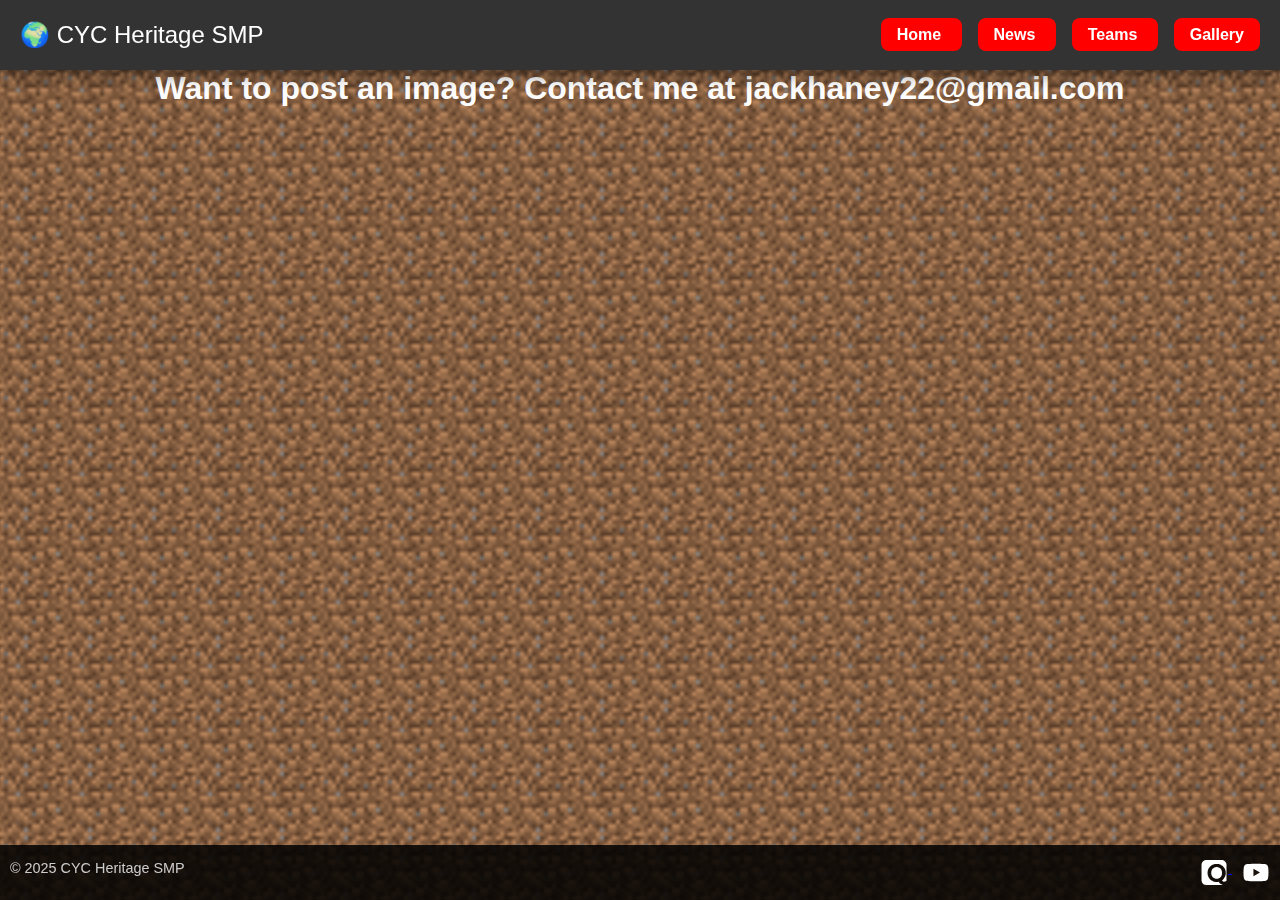
<file: gallery.html>
<!DOCTYPE html>
<html lang="en">
<head>
    <meta charset="UTF-8">
    <title>CYC Heritage SMP</title>
    <link rel="icon" type="image/png" href="icon.png">
    <link rel="stylesheet" href="./styles.css">
</head>
<body>

<header style="height: 70px; display: flex; align-items: center; justify-content: space-between; padding: 10px 20px; background-color: #333;">
    <a href="./index.html" style="color: white; text-decoration: none; font-size: 1.5em;">
        🌍 CYC Heritage SMP
    </a>
    <div>
        <a href="./index.html" style="
        background-color: #ff0000;
        color: white;
        padding: 8px 16px;
        border-radius: 8px;
        text-decoration: none;
        font-weight: bold;
        transition: background-color 0.3s;
        margin-left: 16px;
        text-align: center;
    " onmouseover="this.style.backgroundColor='#cc0000';" onmouseout="this.style.backgroundColor='#ff0000';">
            Home
        </a>
        <a href="./news.html" style="
        background-color: #ff0000;
        color: white;
        padding: 8px 16px;
        border-radius: 8px;
        text-decoration: none;
        font-weight: bold;
        transition: background-color 0.3s;
        margin-left: 16px;
        text-align: center;
    " onmouseover="this.style.backgroundColor='#cc0000';" onmouseout="this.style.backgroundColor='#ff0000';">
            News
        </a>
        <a href="./teams.html" style="
        background-color: #ff0000;
        color: white;
        padding: 8px 16px;
        border-radius: 8px;
        text-decoration: none;
        font-weight: bold;
        transition: background-color 0.3s;
        margin-left: 16px;
        text-align: center;
    " onmouseover="this.style.backgroundColor='#cc0000';" onmouseout="this.style.backgroundColor='#ff0000';">
            Teams
        </a>
        <a href="./gallery.html" style="
        background-color: #ff0000;
        color: white;
        padding: 8px 16px;
        border-radius: 8px;
        text-decoration: none;
        font-weight: bold;
        transition: background-color 0.3s;
        margin-left: 16px;
        text-align: center;
    " onmouseover="this.style.backgroundColor='#cc0000';" onmouseout="this.style.backgroundColor='#ff0000';">
            Gallery
        </a>
    </div>
</header>

<h1>Want to post an image? Contact me at jackhaney22@gmail.com</h1>

<footer>
    <p style="position: absolute; left: 10px;">&copy; 2025 CYC Heritage SMP</p>
    <a style="margin-right: 10px;" href="https://qc1159.github.io/Quick-Chat/?chatwith=CYCHeritageSMP" target="_blank" class="quickchat-icon" aria-label="Quick Chat Page">
        <img src="QuickChat.svg" alt="YouTube" width="28" height="28">
    </a>
    <a style="margin-right: 10px;" href="https://www.youtube.com/@CYCHeritageSMP" target="_blank" class="youtube-icon" aria-label="YouTube Channel">
        <img src="Youtube.svg" alt="YouTube" width="28" height="28">
    </a>
</footer>

<script>
    document.addEventListener("DOMContentLoaded", async () => {
        const csvUrl = "https://docs.google.com/spreadsheets/d/1M0rXV5xH1FOOn49ha6fBrvpfvQPbtJMvkbVkZ9D4HOQ/export?format=csv&id=1M0rXV5xH1FOOn49ha6fBrvpfvQPbtJMvkbVkZ9D4HOQ&gid=0"; // Replace with your actual CSV URL

        const response = await fetch(csvUrl);
        const text = await response.text();
        const rows = parseCSV(text);

        // Filter out empty rows and reverse for newest first
        const validRows = rows.filter(r => r.some(cell => cell.trim() !== "")).reverse();

        const header = document.querySelector("header");

        validRows.reverse().forEach(([_1, _2, _3, _4, _5, title, image, styledText]) => {
            if (title && image && styledText) {
                const section = document.createElement("section");

                const h2 = document.createElement("h2");
                h2.textContent = title || "Untitled";

                const p1 = document.createElement("img");
                p1.src = image;

                p1.style.width = "100%";
                p1.style.borderRadius = "10px";

                const p2 = document.createElement("p");
                p2.textContent = styledText || "";
                p2.style.color = "#ffcc00"; // Example style
                p2.style.fontStyle = "italic";

                section.appendChild(h2);
                section.appendChild(p1);
                section.appendChild(p2);

                // Insert each section directly after the header, so newer ones stack on top
                header.insertAdjacentElement("afterend", section);
            }
        });


        // Scroll to top section
        //const firstSection = document.querySelector("section");
        //if (firstSection) firstSection.scrollIntoView({ behavior: "smooth" });
    });

    function parseCSV(text) {
        const rows = [];
        const lines = text.trim().split("\n");

        for (const line of lines) {
            const cells = [];
            let current = "";
            let insideQuotes = false;

            for (let i = 0; i < line.length; i++) {
                const char = line[i];

                if (char === '"' && line[i + 1] === '"') {
                    // Escaped quote
                    current += '"';
                    i++;
                } else if (char === '"') {
                    insideQuotes = !insideQuotes;
                } else if (char === ',' && !insideQuotes) {
                    cells.push(current.trim());
                    current = "";
                } else {
                    current += char;
                }
            }

            cells.push(current.trim()); // push last cell
            rows.push(cells);
        }

        return rows;
    }


</script>

</body>
</html>
</file>
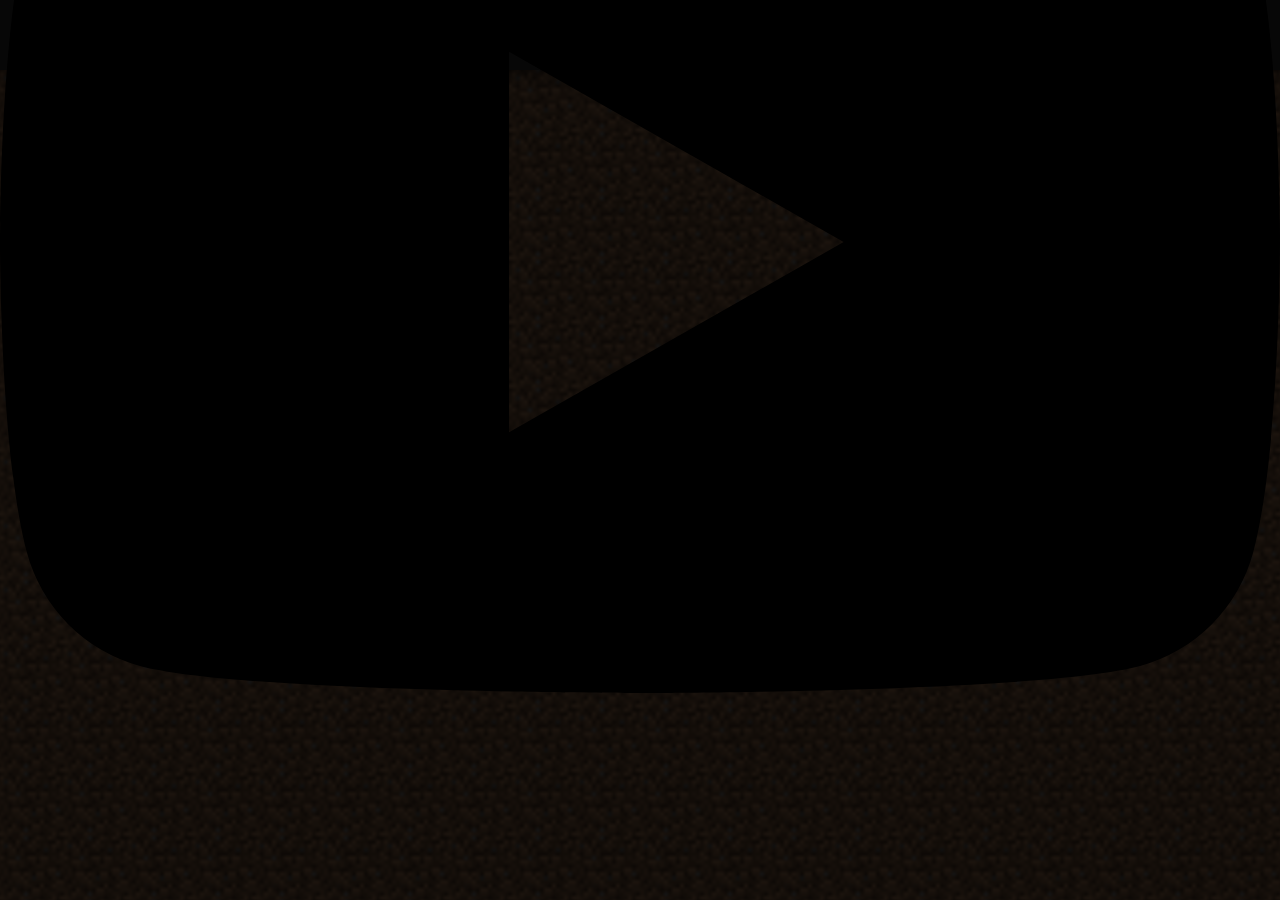
<file: news.html>
<!DOCTYPE html>
<html lang="en">
<head>
    <meta charset="UTF-8">
    <title>CYC Heritage SMP</title>
    <link rel="icon" type="image/png" href="icon.png">
    <link rel="stylesheet" href="./styles.css">
</head>
<body>

<header style="height: 70px; display: flex; align-items: center; justify-content: space-between; padding: 10px 20px; background-color: #333;">
    <a href="./index.html" style="color: white; text-decoration: none; font-size: 1.5em;">
        🌍 CYC Heritage SMP
    </a>
    <div>
        <a href="./index.html" style="
        background-color: #ff0000;
        color: white;
        padding: 8px 16px;
        border-radius: 8px;
        text-decoration: none;
        font-weight: bold;
        transition: background-color 0.3s;
        margin-left: 16px;
        text-align: center;
    " onmouseover="this.style.backgroundColor='#cc0000';" onmouseout="this.style.backgroundColor='#ff0000';">
            Home
        </a>
        <a href="./news.html" style="
        background-color: #ff0000;
        color: white;
        padding: 8px 16px;
        border-radius: 8px;
        text-decoration: none;
        font-weight: bold;
        transition: background-color 0.3s;
        margin-left: 16px;
        text-align: center;
    " onmouseover="this.style.backgroundColor='#cc0000';" onmouseout="this.style.backgroundColor='#ff0000';">
            News
        </a>
        <a href="./teams.html" style="
        background-color: #ff0000;
        color: white;
        padding: 8px 16px;
        border-radius: 8px;
        text-decoration: none;
        font-weight: bold;
        transition: background-color 0.3s;
        margin-left: 16px;
        text-align: center;
    " onmouseover="this.style.backgroundColor='#cc0000';" onmouseout="this.style.backgroundColor='#ff0000';">
            Teams
        </a>
        <a href="./gallery.html" style="
        background-color: #ff0000;
        color: white;
        padding: 8px 16px;
        border-radius: 8px;
        text-decoration: none;
        font-weight: bold;
        transition: background-color 0.3s;
        margin-left: 16px;
        text-align: center;
    " onmouseover="this.style.backgroundColor='#cc0000';" onmouseout="this.style.backgroundColor='#ff0000';">
            Gallery
        </a>
    </div>
</header>

<footer>
    <p style="position: absolute; left: 10px;">&copy; 2025 CYC Heritage SMP</p>

    <!-- Discord -->
    <a href="https://discord.gg/hZG2TCzyTB"
       target="_blank"
       class="icon"
       aria-label="Discord Server">
        <img src="Discord-white.svg" class="white" alt="Discord">
        <img src="Discord.svg" class="color" alt="Discord">
    </a>

    <!-- QuickChat -->
    <!--a href="https://qc1159.github.io/Quick-Chat/?chatwith=CYCHeritageSMP"
       target="_blank"
       class="icon"
       aria-label="Quick Chat Page">
        <img src="QuickChat-white.svg" class="white" alt="QuickChat">
        <img src="QuickChat.svg" class="color" alt="QuickChat">
    </a-->

    <!-- YouTube -->
    <a href="https://www.youtube.com/@CYCHeritageSMP"
       target="_blank"
       class="icon"
       aria-label="YouTube Channel">
        <img src="Youtube-white.svg" class="white" alt="YouTube">
        <img src="Youtube.svg" class="color" alt="YouTube">
    </a>
</footer>

<script>
    document.addEventListener("DOMContentLoaded", async () => {
        const csvUrl = "https://docs.google.com/spreadsheets/d/1M0rXV5xH1FOOn49ha6fBrvpfvQPbtJMvkbVkZ9D4HOQ/export?format=csv&id=1M0rXV5xH1FOOn49ha6fBrvpfvQPbtJMvkbVkZ9D4HOQ&gid=0"; // Replace with your actual CSV URL

        const response = await fetch(csvUrl);
        const text = await response.text();
        const rows = parseCSV(text);

        // Filter out empty rows and reverse for newest first
        const validRows = rows.filter(r => r.some(cell => cell.trim() !== "")).reverse();

        const header = document.querySelector("header");

        validRows.reverse().forEach(([title, body, styledText]) => {
            if (title && body && styledText) {
                const section = document.createElement("section");

                const h2 = document.createElement("h2");
                h2.textContent = title || "Untitled";

                const p1 = document.createElement("p");
                p1.textContent = body || "";

                const p2 = document.createElement("p");
                p2.textContent = styledText || "";
                p2.style.color = "#ffcc00"; // Example style
                p2.style.fontStyle = "italic";

                section.appendChild(h2);
                section.appendChild(p1);
                section.appendChild(p2);

                // Insert each section directly after the header, so newer ones stack on top
                header.insertAdjacentElement("afterend", section);
            }
        });


        // Scroll to top section
        //const firstSection = document.querySelector("section");
        //if (firstSection) firstSection.scrollIntoView({ behavior: "smooth" });
    });

    function parseCSV(text) {
        const rows = [];
        const lines = text.trim().split("\n");

        for (const line of lines) {
            const cells = [];
            let current = "";
            let insideQuotes = false;

            for (let i = 0; i < line.length; i++) {
                const char = line[i];

                if (char === '"' && line[i + 1] === '"') {
                    // Escaped quote
                    current += '"';
                    i++;
                } else if (char === '"') {
                    insideQuotes = !insideQuotes;
                } else if (char === ',' && !insideQuotes) {
                    cells.push(current.trim());
                    current = "";
                } else {
                    current += char;
                }
            }

            cells.push(current.trim()); // push last cell
            rows.push(cells);
        }

        return rows;
    }


</script>


</body>
</html>
</file>
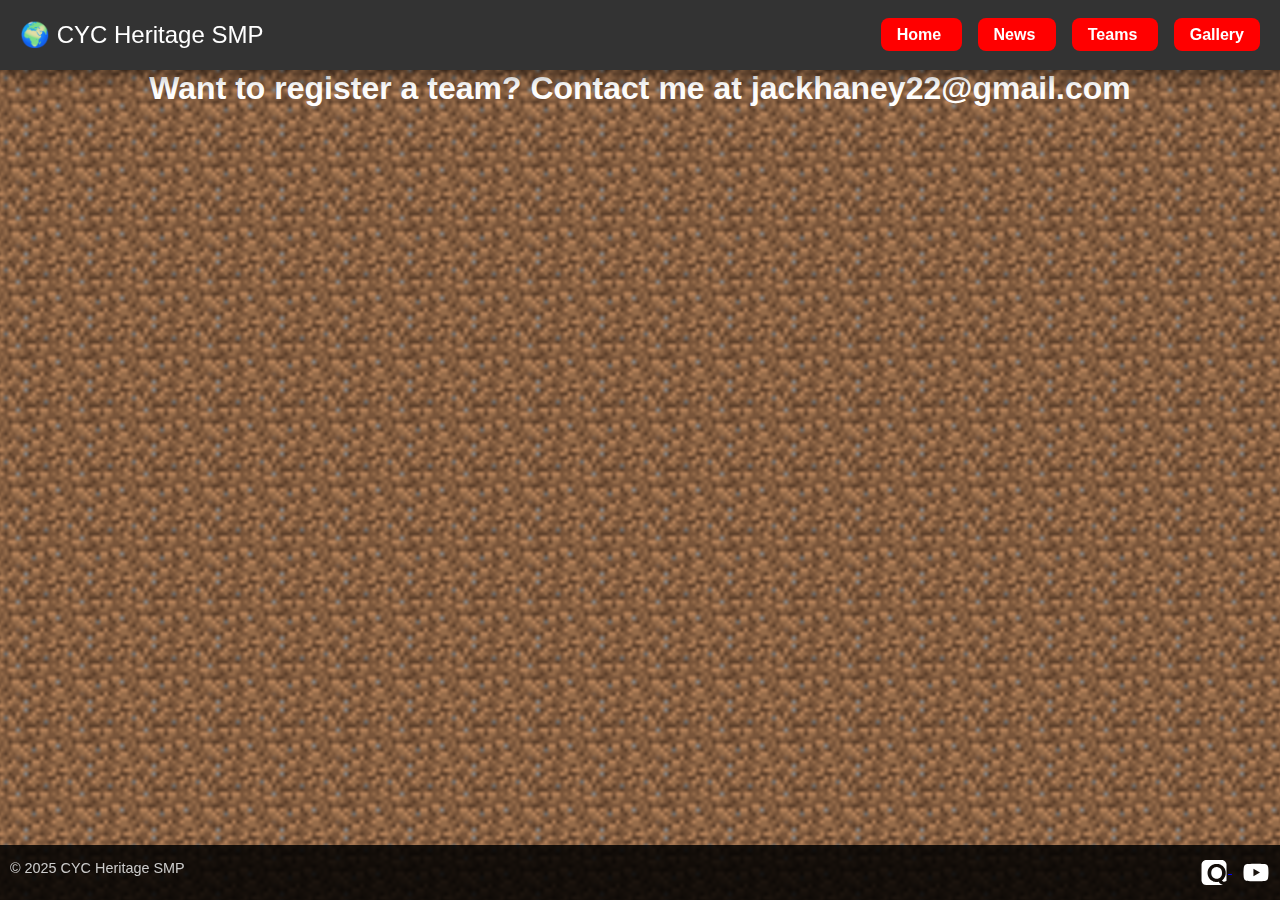
<file: teams.html>
<!DOCTYPE html>
        <html lang="en">
        <head>
        <meta charset="UTF-8">
        <title>CYC Heritage SMP</title>
    <link rel="icon" type="image/png" href="icon.png">
    <link rel="stylesheet" href="./styles.css">
</head>
<body>

<header style="height: 70px; display: flex; align-items: center; justify-content: space-between; padding: 10px 20px; background-color: #333;">
    <a href="./index.html" style="color: white; text-decoration: none; font-size: 1.5em;">
        🌍 CYC Heritage SMP
    </a>
    <div>
        <a href="./index.html" style="
        background-color: #ff0000;
        color: white;
        padding: 8px 16px;
        border-radius: 8px;
        text-decoration: none;
        font-weight: bold;
        transition: background-color 0.3s;
        margin-left: 16px;
        text-align: center;
    " onmouseover="this.style.backgroundColor='#cc0000';" onmouseout="this.style.backgroundColor='#ff0000';">
            Home
        </a>
        <a href="./news.html" style="
        background-color: #ff0000;
        color: white;
        padding: 8px 16px;
        border-radius: 8px;
        text-decoration: none;
        font-weight: bold;
        transition: background-color 0.3s;
        margin-left: 16px;
        text-align: center;
    " onmouseover="this.style.backgroundColor='#cc0000';" onmouseout="this.style.backgroundColor='#ff0000';">
            News
        </a>
        <a href="./teams.html" style="
        background-color: #ff0000;
        color: white;
        padding: 8px 16px;
        border-radius: 8px;
        text-decoration: none;
        font-weight: bold;
        transition: background-color 0.3s;
        margin-left: 16px;
        text-align: center;
    " onmouseover="this.style.backgroundColor='#cc0000';" onmouseout="this.style.backgroundColor='#ff0000';">
            Teams
        </a>
        <a href="./gallery.html" style="
        background-color: #ff0000;
        color: white;
        padding: 8px 16px;
        border-radius: 8px;
        text-decoration: none;
        font-weight: bold;
        transition: background-color 0.3s;
        margin-left: 16px;
        text-align: center;
    " onmouseover="this.style.backgroundColor='#cc0000';" onmouseout="this.style.backgroundColor='#ff0000';">
            Gallery
        </a>
    </div>
</header>

<h1>Want to register a team? Contact me at jackhaney22@gmail.com</h1>

<footer>
    <p style="position: absolute; left: 10px;">&copy; 2025 CYC Heritage SMP</p>
    <a style="margin-right: 10px;" href="https://qc1159.github.io/Quick-Chat/?chatwith=CYCHeritageSMP" target="_blank" class="quickchat-icon" aria-label="Quick Chat Page">
        <img src="QuickChat.svg" alt="YouTube" width="28" height="28">
    </a>
    <a style="margin-right: 10px;" href="https://www.youtube.com/@CYCHeritageSMP" target="_blank" class="youtube-icon" aria-label="YouTube Channel">
        <img src="Youtube.svg" alt="YouTube" width="28" height="28">
    </a>
</footer>

<script>
    document.addEventListener("DOMContentLoaded", async () => {
        const csvUrl = "https://docs.google.com/spreadsheets/d/1M0rXV5xH1FOOn49ha6fBrvpfvQPbtJMvkbVkZ9D4HOQ/export?format=csv&id=1M0rXV5xH1FOOn49ha6fBrvpfvQPbtJMvkbVkZ9D4HOQ&gid=0";

        const response = await fetch(csvUrl);
        const text = await response.text();
        const rows = parseCSV(text);

        // Filter out empty rows
        const validRows = rows.filter(r => r.some(cell => cell.trim() !== ""));

        const header = document.querySelector("header");

        validRows.forEach(([_1, _2, _3, title, members]) => {
            if (!title && !members) return;

            const section = document.createElement("section");

            const h2 = document.createElement("h2");
            h2.textContent = title || "Untitled";

            const memberGrid = document.createElement("div");
            memberGrid.style.display = "flex";
            memberGrid.style.flexWrap = "wrap";
            memberGrid.style.gap = "10px";
            memberGrid.style.marginTop = "10px";
            memberGrid.style.padding = "10px";
            memberGrid.style.borderRadius = "10px";
            memberGrid.style.background = "rgba(255,255,255,0.1)";

            // Split members by comma
            if (members) {
                members.split(",").map(m => m.trim()).forEach(member => {
                    if (!member) return;

                    const playerDiv = document.createElement("div");
                    playerDiv.classList.add("player");
                    playerDiv.style.cursor = "pointer";
                    playerDiv.style.textAlign = 'center';
                    playerDiv.style.width = '80px';
                    playerDiv.style.height = '80px';
                    playerDiv.style.background = 'rgba(255,255,255,0.1)';
                    playerDiv.style.borderRadius = '10px';
                    playerDiv.style.display = 'flex';
                    playerDiv.style.flexDirection = 'column';
                    playerDiv.style.alignItems = 'center';
                    playerDiv.style.justifyContent = 'center';

                    const img = document.createElement("img");

                    if (member.indexOf(".") === -1) {
                        // Java edition
                        playerDiv.addEventListener('click', () => {
                            window.open(`https://namemc.com/profile/${member}`, '_blank');
                        });

                        img.src = `https://minotar.net/helm/${member}/50`;
                    } else {
                        // Bedrock
                        playerDiv.addEventListener('click', (e) => {
                            const existing = document.querySelector(".tooltip-note");
                            if (existing) existing.remove();

                            const tooltip = document.createElement("div");
                            tooltip.className = "tooltip-note";
                            tooltip.textContent = "This player is a bedrock player, no profile available.";

                            tooltip.style.position = "absolute";
                            tooltip.style.left = e.pageX + 10 + "px";
                            tooltip.style.top = e.pageY + 10 + "px";
                            tooltip.style.background = "rgba(0,0,0,0.8)";
                            tooltip.style.color = "#fff";
                            tooltip.style.padding = "6px 10px";
                            tooltip.style.borderRadius = "6px";
                            tooltip.style.fontSize = "14px";
                            tooltip.style.pointerEvents = "none";
                            tooltip.style.zIndex = "1000";
                            tooltip.style.transition = "opacity 0.3s";

                            document.body.appendChild(tooltip);

                            setTimeout(() => {
                                tooltip.style.opacity = "0";
                                setTimeout(() => tooltip.remove(), 300);
                            }, 2000);
                        });

                        img.src = "https://minotar.net/helm/MHF_Steve/50";
                    }

                    img.alt = member;
                    img.style.borderRadius = '10%';
                    img.style.display = 'block';
                    img.style.marginBottom = '5px';

                    const name = document.createElement("span");
                    name.textContent = member;
                    name.style.fontSize = '0.7em';
                    name.style.wordBreak = 'break-word';

                    playerDiv.appendChild(img);
                    playerDiv.appendChild(name);
                    memberGrid.appendChild(playerDiv);
                });
            }

            section.appendChild(h2);
            section.appendChild(memberGrid);

            header.insertAdjacentElement("afterend", section);
        });
    });

    function parseCSV(text) {
        const rows = [];
        const lines = text.trim().split("\n");

        for (const line of lines) {
            const cells = [];
            let current = "";
            let insideQuotes = false;

            for (let i = 0; i < line.length; i++) {
                const char = line[i];

                if (char === '"' && line[i + 1] === '"') {
                    // Escaped quote
                    current += '"';
                    i++;
                } else if (char === '"') {
                    insideQuotes = !insideQuotes;
                } else if (char === ',' && !insideQuotes) {
                    cells.push(current.trim());
                    current = "";
                } else {
                    current += char;
                }
            }

            cells.push(current.trim()); // push last cell
            rows.push(cells);
        }

        return rows;
    }
</script>


</body>
</html>
</file>
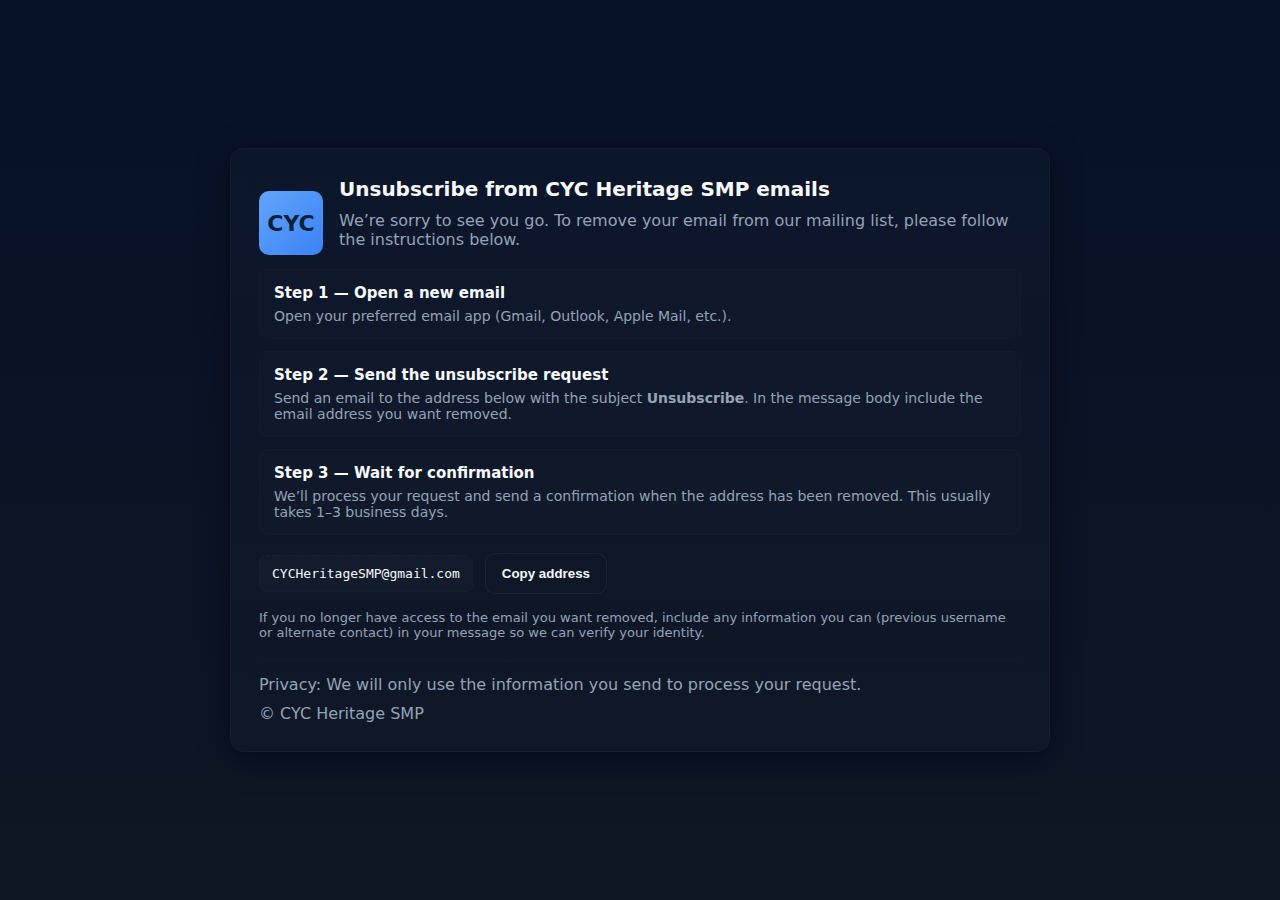
<file: unsubscribe.html>
<!doctype html>
<html lang="en">
<head>
  <meta charset="utf-8" />
  <meta name="viewport" content="width=device-width,initial-scale=1" />
  <title>Unsubscribe — CYC Heritage SMP</title>
  <style>
    :root{
      --bg:#0f1724;
      --card:#0b1220;
      --accent:#60a5fa;
      --muted:#94a3b8;
      --white:#f8fafc;
      --radius:14px;
      font-family: Inter, ui-sans-serif, system-ui, -apple-system, "Segoe UI", Roboto, "Helvetica Neue", Arial;
    }
    *{box-sizing:border-box}
    body{margin:0;min-height:100vh;display:flex;align-items:center;justify-content:center;background:linear-gradient(180deg,#071127 0%, var(--bg) 100%);color:var(--white);padding:36px}

    .card{
      width:100%;max-width:820px;background:linear-gradient(180deg, rgba(255,255,255,0.02), rgba(255,255,255,0.01));border-radius:var(--radius);padding:28px;box-shadow:0 8px 30px rgba(2,6,23,0.7);border:1px solid rgba(255,255,255,0.03);
    }

    header{display:flex;align-items:center;gap:16px}
    .logo{
      width:64px;height:64px;flex:0 0 64px;border-radius:10px;background:linear-gradient(135deg,var(--accent),#3b82f6);display:flex;align-items:center;justify-content:center;font-weight:700;color:#02203a;font-size:22px
    }

    h1{margin:0;font-size:20px}
    p.lead{color:var(--muted);margin:10px 0 20px}

    .steps{display:grid;grid-template-columns:1fr;gap:12px}
    .step{background:rgba(255,255,255,0.01);padding:14px;border-radius:10px;border:1px solid rgba(255,255,255,0.02)}
    .step h3{margin:0 0 6px;font-size:15px}
    .step p{margin:0;color:var(--muted);font-size:14px}

    .email-box{display:flex;gap:12px;align-items:center;margin-top:18px}
    .addr{font-family:monospace;background:rgba(255,255,255,0.02);padding:10px 12px;border-radius:8px;border:1px dashed rgba(255,255,255,0.03);user-select:text}

    .cta{display:flex;gap:12px;margin-top:18px}
    .btn{
      background:linear-gradient(180deg,var(--accent),#2563eb);color:white;padding:12px 16px;border-radius:10px;border:none;cursor:pointer;font-weight:600;text-decoration:none;display:inline-flex;align-items:center;gap:10px
    }
    .btn.secondary{background:transparent;border:1px solid rgba(255,255,255,0.06);color:var(--white)}

    .note{margin-top:16px;color:var(--muted);font-size:13px}

    footer{margin-top:20px;border-top:1px solid rgba(255,255,255,0.02);padding-top:14px;color:var(--muted);display:flex;justify-content:space-between;flex-wrap:wrap;gap:10px}

    @media (max-width:520px){
      .logo{width:54px;height:54px;font-size:18px}
      .card{padding:18px}
    }
  </style>
</head>
<body>
  <main class="card" role="main">
    <header>
      <div class="logo">CYC</div>
      <div>
        <h1>Unsubscribe from CYC Heritage SMP emails</h1>
        <p class="lead">We’re sorry to see you go. To remove your email from our mailing list, please follow the instructions below.</p>
      </div>
    </header>

    <section class="steps" aria-label="unsubscribe instructions">
      <div class="step">
        <h3>Step 1 — Open a new email</h3>
        <p>Open your preferred email app (Gmail, Outlook, Apple Mail, etc.).</p>
      </div>

      <div class="step">
        <h3>Step 2 — Send the unsubscribe request</h3>
        <p>Send an email to the address below with the subject <strong>Unsubscribe</strong>. In the message body include the email address you want removed.</p>
      </div>

      <div class="step">
        <h3>Step 3 — Wait for confirmation</h3>
        <p>We’ll process your request and send a confirmation when the address has been removed. This usually takes 1–3 business days.</p>
      </div>
    </section>

    <div class="email-box">
      <div class="addr" aria-hidden="false">CYCHeritageSMP@gmail.com</div>
      <button class="btn secondary" onclick="copyAddress()" aria-label="Copy email address">Copy address</button>
    </div>

    <p class="note">If you no longer have access to the email you want removed, include any information you can (previous username or alternate contact) in your message so we can verify your identity.</p>

    <footer>
      <div>Privacy: We will only use the information you send to process your request.</div>
      <div>&copy; CYC Heritage SMP</div>
    </footer>
  </main>

  <script>
    function copyAddress(){
      const text = 'CYCHeritageSMP@gmail.com';
      navigator.clipboard?.writeText(text).then(()=>{
        alert('Email address copied to clipboard');
      }).catch(()=>{
        // fallback
        const el = document.createElement('textarea'); el.value = text; document.body.appendChild(el); el.select(); document.execCommand('copy'); el.remove(); alert('Email address copied to clipboard');
      })
    }
  </script>
</body>
</html>
</file>
<file: styles.css>
/* Basic reset and font */
* { box-sizing: border-box; margin: 0; padding: 0; }
body {
    font-family: 'Segoe UI', Tahoma, Geneva, Verdana, sans-serif;
    background: url("dirt.png") repeat;
    background-size: 64px 64px;
    color: #fff;
    min-height: 100vh;
    display: flex;
    flex-direction: column;
    align-items: center;
    padding-top: 70px;
    padding-bottom: 55px;
}

header {
    width: 100%;
    background: rgba(0, 0, 0, 0.75);
    text-align: center;
    padding: 30px 20px;
    box-shadow: 0 0 20px rgba(0,0,0,0.7);
    position: fixed;
    top: 0;
}
header h1 {
    font-size: 3em;
    margin-bottom: 10px;
    text-shadow: 2px 2px 6px #000;
}
header p {
    font-size: 1.2em;
    color: #ddd;
}

section {
    min-height: 216px;
    width: 90%;
    max-width: 800px;
    background: rgba(0, 0, 0, 0.8);
    border-radius: 15px;
    padding: 25px;
    margin: 25px 0;
    box-shadow: 0px 0px 15px rgba(0,0,0,0.7);
}
section h2 {
    font-size: 2em;
    margin-bottom: 15px;
    text-decoration: underline;
}
section p {
    font-size: 1.2em;
    margin: 10px 0;
}
footer {
    margin-top: auto;
    width: 100%;
    text-align: right;
    background: rgba(0, 0, 0, 0.85);
    padding: 15px 0;
    font-size: 0.9em;
    color: #ccc;
    position: fixed;
    bottom: 0;
}

.youtube-icon img,
.quickchat-icon img {
    height: 25px;
    filter: brightness(0) invert(1); /* start white */
    vertical-align: text-top;
}

.youtube-icon:hover img {
    filter: brightness(0) saturate(100%) invert(16%) sepia(96%) saturate(7461%) hue-rotate(359deg) brightness(105%) contrast(102%);
}

.quickchat-icon:hover img {
    filter: brightness(0) saturate(100%) invert(51%) sepia(89%) saturate(2007%) hue-rotate(351deg) brightness(101%) contrast(102%);
}


footer p {
    display: inline; /* keep copyright and icon inline */
    margin: 0;
}
</file>
